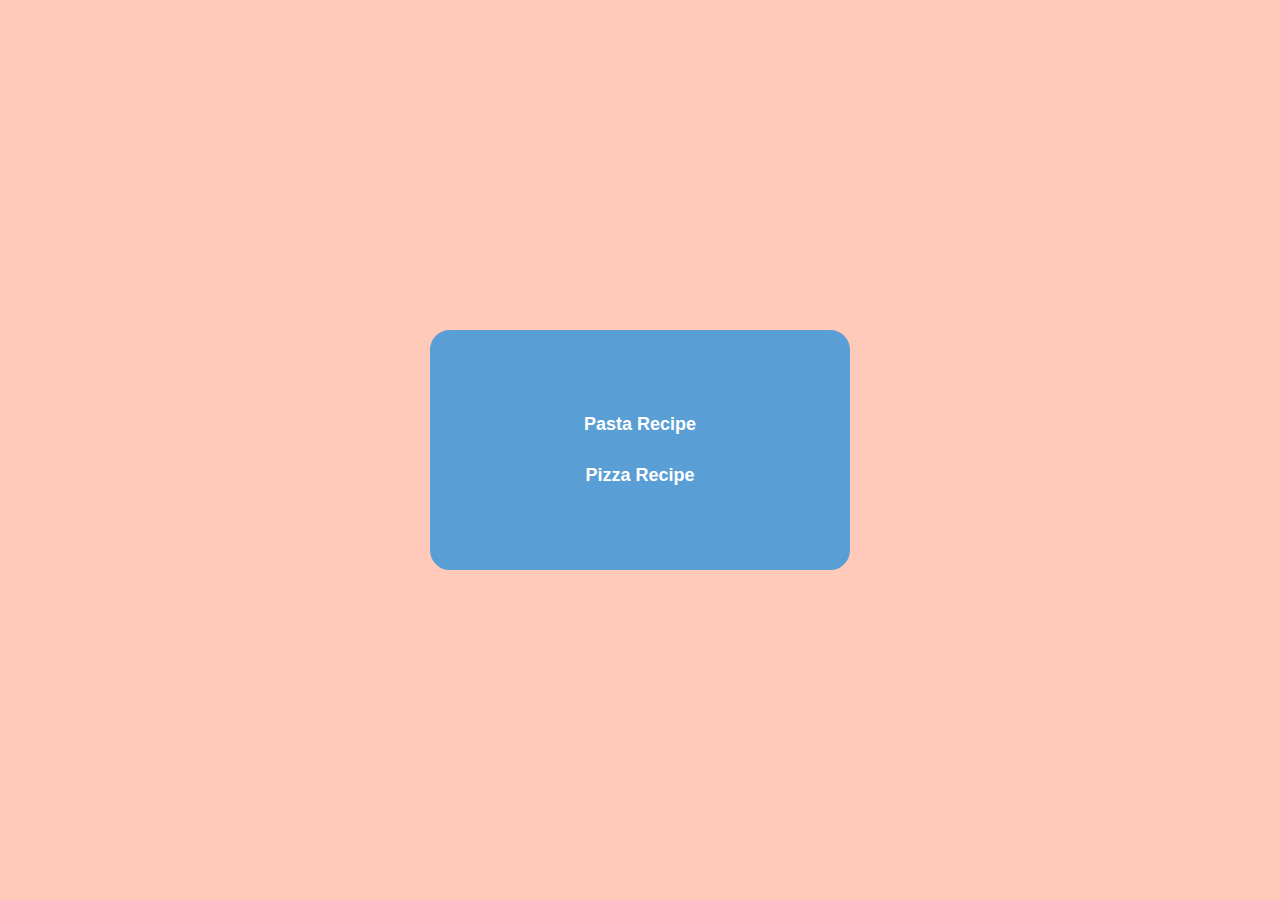
<file: index.html>
<!DOCTYPE html>
<html lang="en">
  <head>
    <meta charset="UTF-8">
    <meta name="viewport" content="width=device-width, initial-scale=1.0">
    <meta http-equiv="X-UA-Compatible" content="ie=edge">
    <title>HTML 5 Boilerplate</title>
    <link rel="stylesheet" href="main.css">
  </head>
  <body>
    <nav class = "recipes">
      <ul>
        <li> <a href="recipes/pasta.html">Pasta Recipe</a></li>
        <li> <a href="recipes/pizza.html">Pizza Recipe</a></li>
      </ul>
    </nav>
  </body>
</html>
</file>
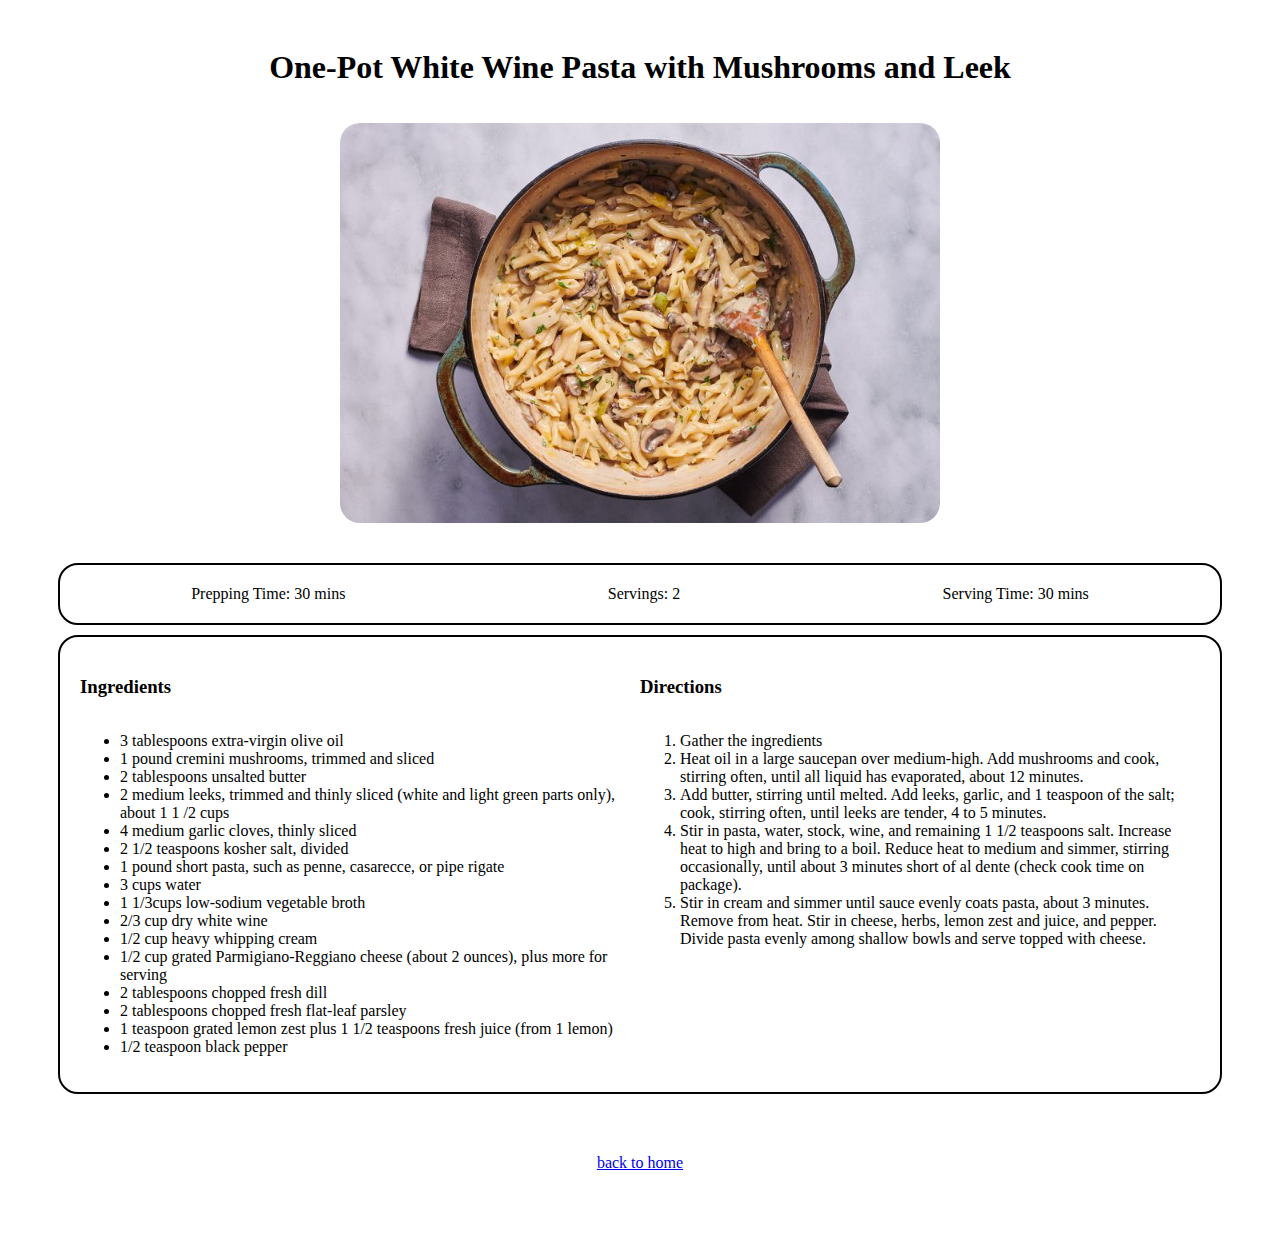
<file: recipes/pasta.html>
<!DOCTYPE html>
<html lang="en">

<head>
    <meta charset="UTF-8">
    <meta name="viewport" content="width=device-width, initial-scale=1.0">
    <meta http-equiv="X-UA-Compatible" content="ie=edge">
    <title>Pasta Recipe</title>
    <link rel="stylesheet" href="recipes.css">
</head>


<body>
    <header>
        <h1 class = "title">One-Pot White Wine Pasta with Mushrooms and Leek</h1>
        <img src="pasta.jpg">
    </header>
        <span class = "dish-info border"> 
            <ul>
                <li>Prepping Time: 30 mins</li>
                <li>Servings: 2</li>
                <li>Serving Time: 30 mins</li>
            </ul>
        </span>
    <dev class="recipe-content border">
        <dev class = "ingredients">
            <h3>Ingredients</h3>
            <ul class="ingredient-list">
                <li>3 tablespoons extra-virgin olive oil</li>
                <li>1 pound cremini mushrooms, trimmed and sliced</li>
                <li>2 tablespoons unsalted butter</li>
                <li>2 medium leeks, trimmed and thinly sliced (white and light green parts only), about 1 1 /2 cups</li>
                <li>4 medium garlic cloves, thinly sliced</li>
                <li>2 1/2 teaspoons kosher salt, divided</li>
                <li>1 pound short pasta, such as penne, casarecce, or pipe rigate</li>
                <li>3 cups water</li>
                <li>1 1/3cups low-sodium vegetable broth</li>
                <li>2/3 cup dry white wine</li>
                <li>1/2 cup heavy whipping cream</li>
                <li>1/2 cup grated Parmigiano-Reggiano cheese (about 2 ounces), plus more for serving</li>
                <li>2 tablespoons chopped fresh dill</li>
                <li>2 tablespoons chopped fresh flat-leaf parsley</li>
                <li>1 teaspoon grated lemon zest plus 1 1/2 teaspoons fresh juice (from 1 lemon)</li>
                <li>1/2 teaspoon black pepper</li>
            </ul>
        </dev>
        <dev class = "directions">
            <h3>Directions</h3>
            <ol class="directions-list">
                <li> Gather the ingredients</li>
                <li>Heat oil in a large saucepan over medium-high. Add mushrooms and cook, stirring often, until all liquid
                    has evaporated, about 12 minutes.</li>
                <li>Add butter, stirring until melted. Add leeks, garlic, and 1 teaspoon of the salt; cook, stirring often,
                    until leeks are tender, 4 to 5 minutes.</li>
                <li>Stir in pasta, water, stock, wine, and remaining 1 1/2 teaspoons salt. Increase heat to high and bring
                    to a boil. Reduce heat to medium and simmer, stirring occasionally, until about 3 minutes short of al
                    dente (check cook time on package).</li>
                <li>Stir in cream and simmer until sauce evenly coats pasta, about 3 minutes. Remove from heat. Stir in
                    cheese, herbs, lemon zest and juice, and pepper. Divide pasta evenly among shallow bowls and serve
                    topped with cheese.</li>
            </ol>
        </dev>
    </dev>
    <footer>
        <span class = "home">
            <a href = "/">back to home </a>
        </span>   
    </footer>
</body>

</html>
</file>
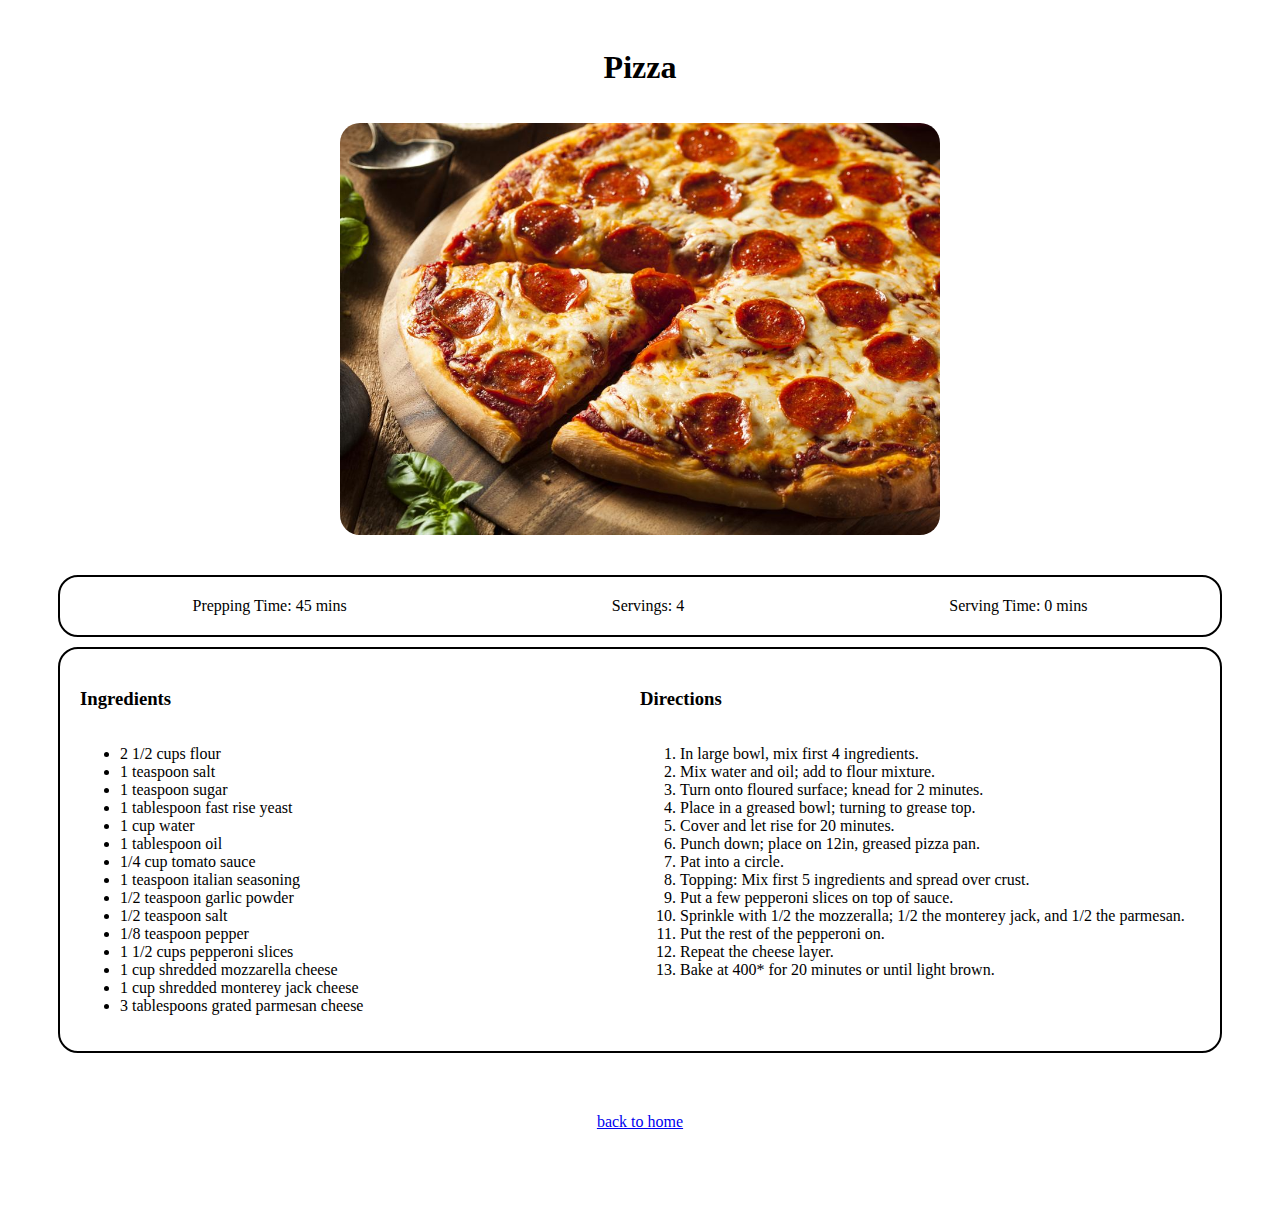
<file: recipes/pizza.html>
<!DOCTYPE html>
<html lang="en">

<head>
    <meta charset="UTF-8">
    <meta name="viewport" content="width=device-width, initial-scale=1.0">
    <meta http-equiv="X-UA-Compatible" content="ie=edge">
    <title>Pizza Recipe</title>
    <link rel="stylesheet" href="recipes.css">
</head>


<body>
    <header>
        <h1 class="title">Pizza</h1>
        <img src="pizza.jpeg">
    </header>
    <span class="dish-info border">
        <ul>
            <li>Prepping Time: 45 mins</li>
            <li>Servings: 4</li>
            <li>Serving Time: 0 mins</li>
        </ul>
    </span>
    <dev class="recipe-content border">
        <dev class="ingredients">
            <h3>Ingredients</h3>
            <ul class="ingredient-list">
                <li>2 1/2 cups flour</li>
                <li>1 teaspoon salt</li>
                <li>1 teaspoon sugar</li>
                <li>1 tablespoon fast rise yeast</li>
                <li>1 cup water</li>
                <li>1 tablespoon oil</li>
                <li>1/4 cup tomato sauce</li>
                <li>1 teaspoon italian seasoning</li>
                <li>1/2 teaspoon garlic powder</li>
                <li>1/2 teaspoon salt</li>
                <li>1/8 teaspoon pepper</li>
                <li>1 1/2 cups pepperoni slices</li>
                <li>1 cup shredded mozzarella cheese</li>
                <li>1 cup shredded monterey jack cheese</li>
                <li>3 tablespoons grated parmesan cheese</li>
            </ul>
        </dev>
        <dev class="directions">
            <h3>Directions</h3>
            <ol class="directions-list">
                <li>In large bowl, mix first 4 ingredients.</li>
                <li>Mix water and oil; add to flour mixture.</li>
                <li>Turn onto floured surface; knead for 2 minutes.</li>
                <li>Place in a greased bowl; turning to grease top.</li>
                <li>Cover and let rise for 20 minutes.</li>
                <li>Punch down; place on 12in, greased pizza pan.</li>
                <li>Pat into a circle.</li>
                <li>Topping: Mix first 5 ingredients and spread over crust.</li>
                <li>Put a few pepperoni slices on top of sauce.</li>
                <li>Sprinkle with 1/2 the mozzeralla; 1/2 the monterey jack, and 1/2 the parmesan.</li>
                <li>Put the rest of the pepperoni on.</li>
                <li>Repeat the cheese layer.</li>
                <li>Bake at 400* for 20 minutes or until light brown.</li>
            </ol>
        </dev>
    </dev>
    <footer>
        <span class = "home">
            <a href = "/">back to home </a>
        </span>   
    </footer>

</body>

</html>
</file>
<file: main.css>
body {
    display: flex;
    align-items: center;
    justify-content: center;
    margin: 0px;
    min-height: 100vh;
    background-color:rgb(255, 202, 185)
}

.recipes {
    gap: 30px;
    align-items: center;
    justify-content: center;
    padding: 80px 150px ;
    display:  flex;
    flex-direction: column;
    list-style: none;
    border-radius: 20px;
    border: solid 4px rgb(89, 158, 213);
    background-color: rgb(89, 158, 213);
}

.recipes ul{
    margin: 0px;
    padding: 0px;
    display: flex;
    flex-direction: column;
    gap: 30px;
    align-items: center;
    justify-content: center;

}
.recipes li{

    list-style: none;

}

.recipes li a{
    color: white;
    font-family: 'Lucida Sans', 'Lucida Sans Regular', 'Lucida Grande', 'Lucida Sans Unicode', Geneva, Verdana, sans-serif;
    font-weight: bold;
    text-decoration: none;
    font-size: large;
}
</file>
<file: recipes/recipes.css>
body{
    display: flex;
    flex-direction: column;
    align-items: center;
    padding: 20px 50px 80px 50px;
    gap: 10px;
}

header{
    display: flex;
    flex-direction: column;
    align-items: center;
    gap: 15px;
}

.title {
    text-align: center;
}
.recipe-content {
    display: flex;
    flex-direction: row;
    padding: 20px;


}
.dish-info {
    padding: 20px;

}

 .dish-info ul{
    display: flex;
    flex-direction: row;
    gap : 40px;
    justify-content: space-around;
    padding: 0px;
    margin: 0px;
}
.dish-info li {
    list-style: none;

}
.directions,
.ingredients {
    display: flex;
    flex-direction: column;
    flex: 1;
}
img{
    width: 600px;
    border-radius: 20px;
    margin-bottom: 30px;
}

.border{
    border: 2px solid;
    border-radius: 20px;
    width: 100%;
    box-sizing: border-box;
}
.home {
    margin-top: 50px;
    display: flex;
    flex-direction: row;
    justify-content: center;
}
</file>
